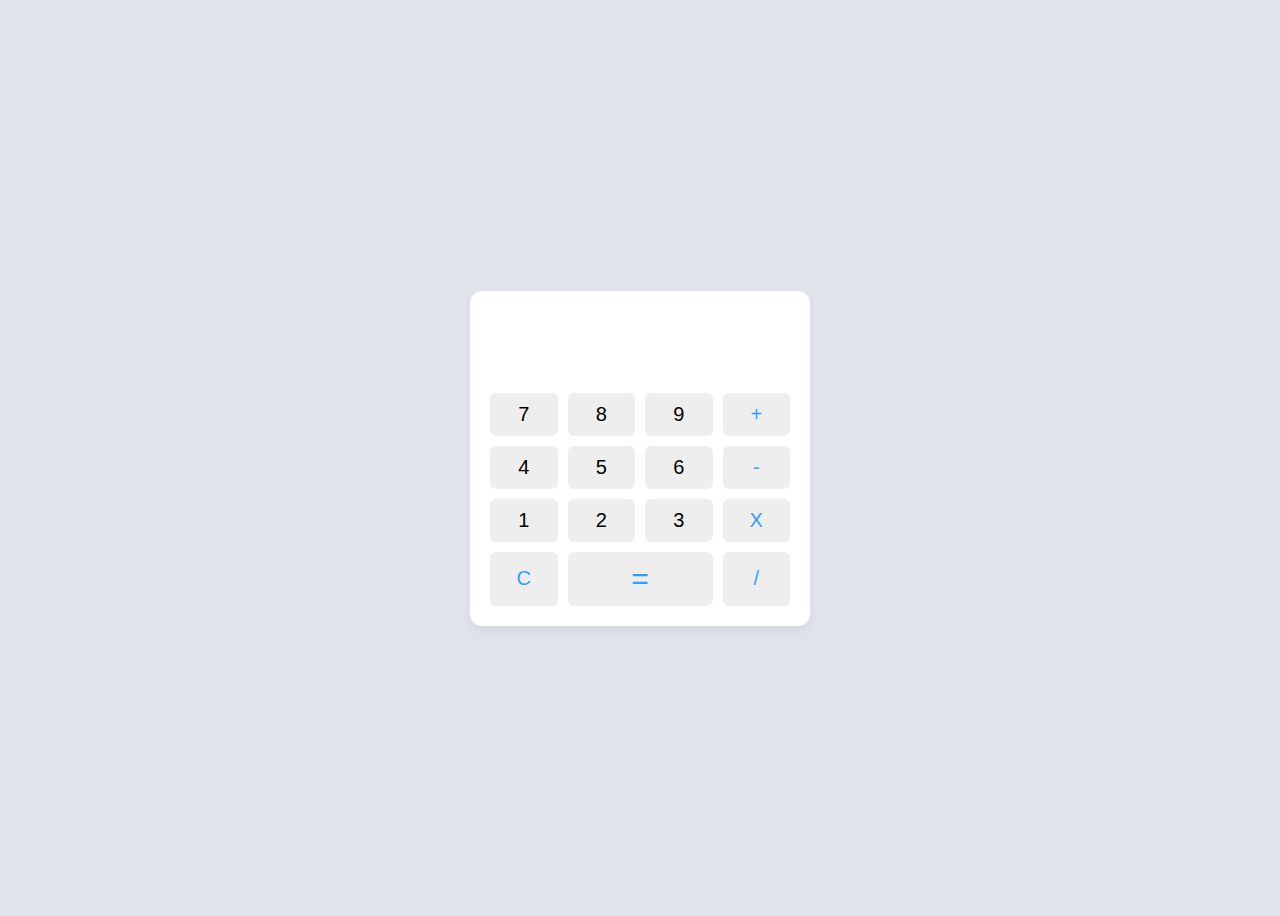
<file: calculator.html>
<!DOCTYPE html>
<html lang="en">
<head>
    <meta charset="UTF-8">
    <meta name="viewport" content="width=device-width, initial-scale=1.0">
    <title>Calculator</title>
    <style>
        
        body {
          height: 100vh;
          display: flex;
          align-items: center;
          justify-content: center;
          background: #e0e3eb;
        }
        .container {
          position: relative;
          max-width: 300px;
          width: 100%;
          border-radius: 12px;
          padding: 10px 20px 20px;
          background: #fff;
          box-shadow: 0 5px 10px rgba(0, 0, 0, 0.05);
        }
        .display {
          height: 80px;
          width: 100%;
          outline: none;
          border: none;
          text-align: right;
          margin-bottom: 10px;
          font-size: 25px;
          color: #000e1a;
          pointer-events: none;
        }
        .buttons {
          display: grid;
          grid-gap: 10px;
          grid-template-columns: repeat(4, 1fr);
        }

        #equal {
            grid-column: span 2;
            font-size: 30px;
        }

        .buttons button {
          padding: 10px;
          border-radius: 6px;
          border: none;
          font-size: 20px;
          cursor: pointer;
          background-color: #eee;
        }
        .buttons button:active {
          transform: scale(0.99);
        }
        .operator {
          color: #2f9fff;
        }

    </style>
</head>
<body>
    <div class="container">
      <input type="text" class="display" />
      <div class="buttons">
        <button data-value="7">7</button>
        <button data-value="8">8</button>
        <button data-value="9">9</button>
        <button class="operator" data-value="+">+</button>
        <button data-value="4">4</button>
        <button data-value="5">5</button>
        <button data-value="6">6</button>
        <button class="operator" data-value="-">-</button>
        <button data-value="1">1</button>
        <button data-value="2">2</button>
        <button data-value="3">3</button>
        <button class="operator" data-value="X">X</button>
        <button class="operator" data-value="C">C</button>
        <button id="equal" class="operator" data-value="=">=</button>
        <button class="operator" data-value="/">/</button>
      </div>
    </div>


    </section>
        <script src="calculator.js"></script>
</body>
</html>
</file>
